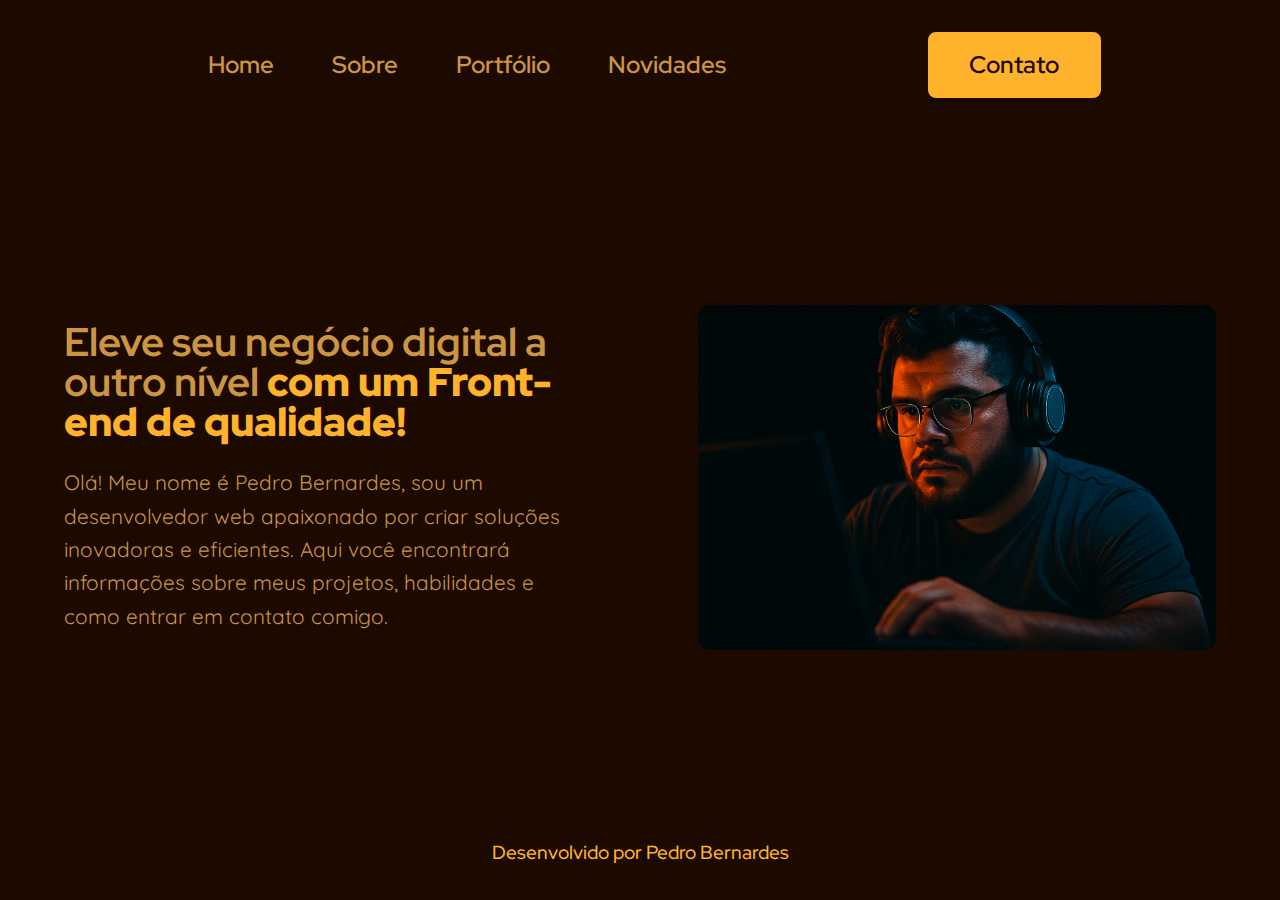
<file: index.html>
<!DOCTYPE html>
<html lang="pt-br">

<head>
    <meta charset="UTF-8">
    <meta name="viewport" content="width=device-width, initial-scale=1.0">
    <link rel="stylesheet" href="styles/styles.css">
    <title>Pedro Bernardes</title>
</head>

<body>
    <header>
        <section class="headerMenu">
            <button class="headerMenu__hamburger" aria-label="Abrir menu">
                <span class="headerMenu__hamburger__bar"></span>
                <span class="headerMenu__hamburger__bar"></span>
                <span class="headerMenu__hamburger__bar"></span>
            </button>

            <nav class="headerMenu__nav" id="main-nav">
                <ul class="headerMenu__list">
                    <li><a href="index.html">Home</a></li>
                    <li><a href="about.html">Sobre</a></li>
                    <li><a href="portfolio.html">Portfólio</a></li>
                    <li><a href="news.html">Novidades</a></li>
                </ul>
            </nav>
            <a class="headerMenu__btnContact" href="contact.html">Contato</a>
        </section>
    </header>

    <main class="index__main">
        <section class="index__main__section">
            <h1 class="index__main__title">Eleve seu negócio digital a outro nível <strong>com um Front-end de
                    qualidade!</strong>
            </h1>
            <p class="index__main__p">Olá! Meu nome é Pedro Bernardes, sou um desenvolvedor web apaixonado por criar
                soluções
                inovadoras e
                eficientes. Aqui você encontrará informações sobre meus projetos, habilidades e como entrar em contato
                comigo.</p>
        </section>
        <img class="index__main__img" src="assets/phb1.PNG" alt="Foto de Pedro Bernardes">
    </main>

    <footer>
        <h3 class="footer__h3">Desenvolvido por Pedro Bernardes</h3>
    </footer>

    <script src="scripts.js"></script>
</body>

</html>
</file>
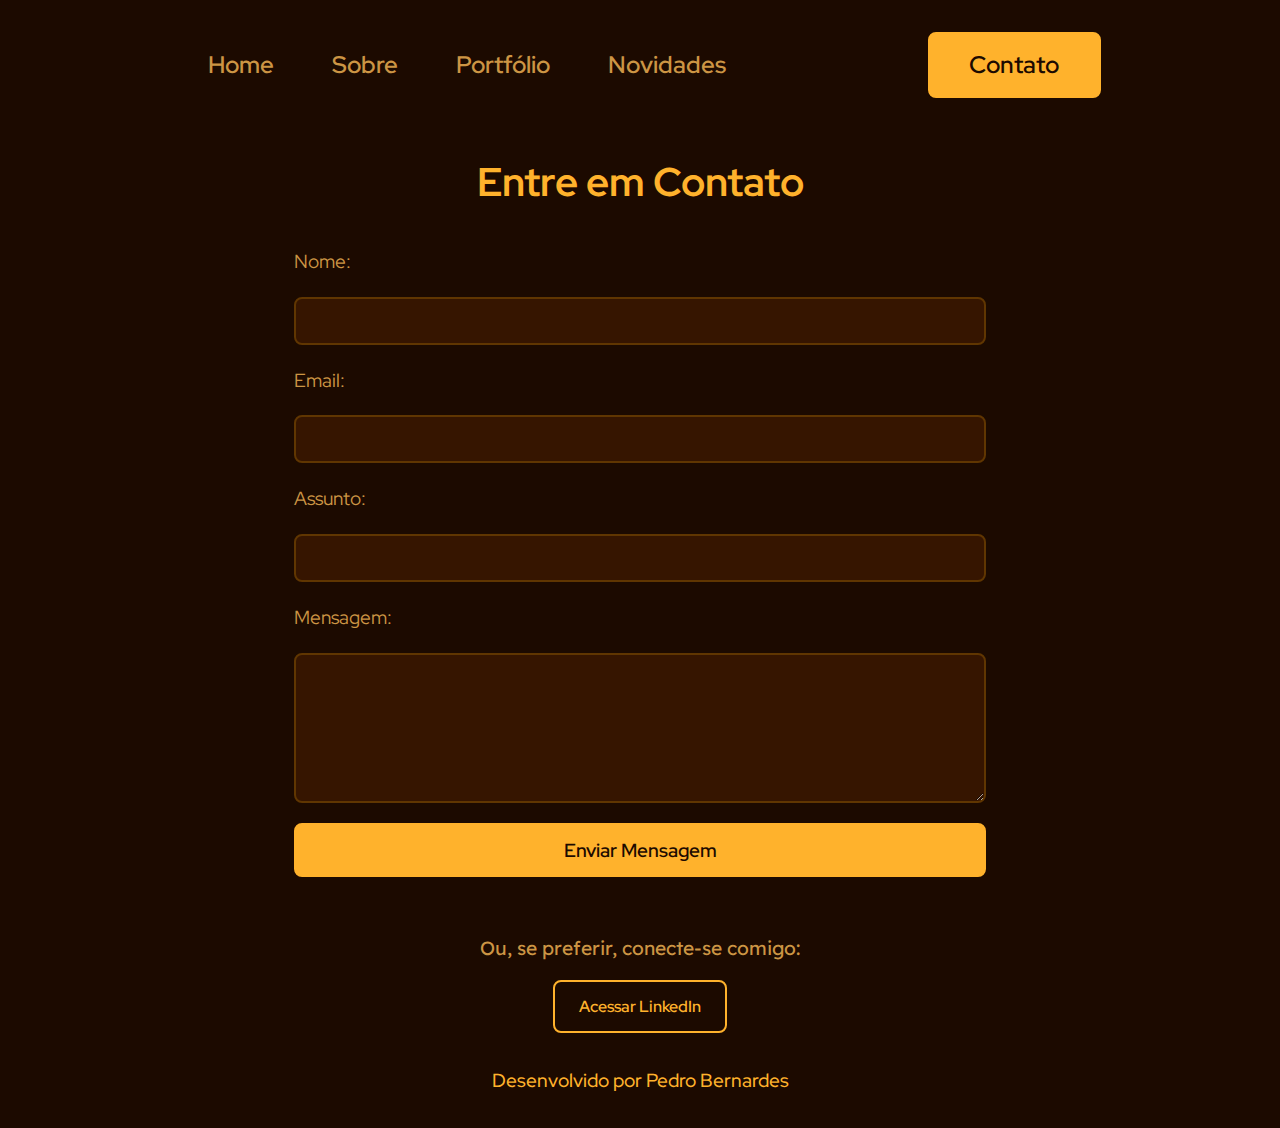
<file: contact.html>
<!DOCTYPE html>
<html lang="pt-br">

<head>
    <meta charset="UTF-8">
    <meta name="viewport" content="width=device-width, initial-scale=1.0">
    <link rel="stylesheet" href="styles/styles.css">
    <title>Contato | Pedro Bernardes</title>
</head>

<body>
    <header>
        <section class="headerMenu">
            <button class="headerMenu__hamburger" aria-label="Abrir menu">
                <span class="headerMenu__hamburger__bar"></span>
                <span class="headerMenu__hamburger__bar"></span>
                <span class="headerMenu__hamburger__bar"></span>
            </button>

            <nav class="headerMenu__nav" id="main-nav">
                <ul class="headerMenu__list">
                    <li><a href="index.html">Home</a></li>
                    <li><a href="about.html">Sobre</a></li>
                    <li><a href="portfolio.html">Portfólio</a></li>
                    <li><a href="news.html">Novidades</a></li>
                </ul>
            </nav>
            <a class="headerMenu__btnContact" href="contact.html">Contato</a>
        </section>
    </header>

    <main class="contact__main">
        <h1 class="contact__main__title">Entre em Contato</h1>

        <form class="contact__form" id="contact-form" action="#" method="POST">
            <label for="name">Nome:</label>
            <input type="text" id="name" name="name">

            <label for="email">Email:</label>
            <input type="email" id="email" name="email">

            <label for="subject">Assunto:</label>
            <input type="text" id="subject" name="subject">

            <label for="message">Mensagem:</label>
            <textarea id="message" name="message"></textarea>

            <button type="submit" class="contact__form__btn">Enviar Mensagem</button>
        </form>

        <section class="contact__linkedin">
            <p>Ou, se preferir, conecte-se comigo:</p>
            <a href="https://www.linkedin.com/in/pedrohmbernardes/" target="_blank"
                class="contact__linkedin__btn">Acessar LinkedIn</a>
        </section>

    </main>

    <footer>
        <h3 class="footer__h3">Desenvolvido por Pedro Bernardes</h3>
    </footer>
    <script src="https://code.jquery.com/jquery-3.6.3.min.js"></script>
    <script src="scripts.js"></script>
</body>

</html>
</file>
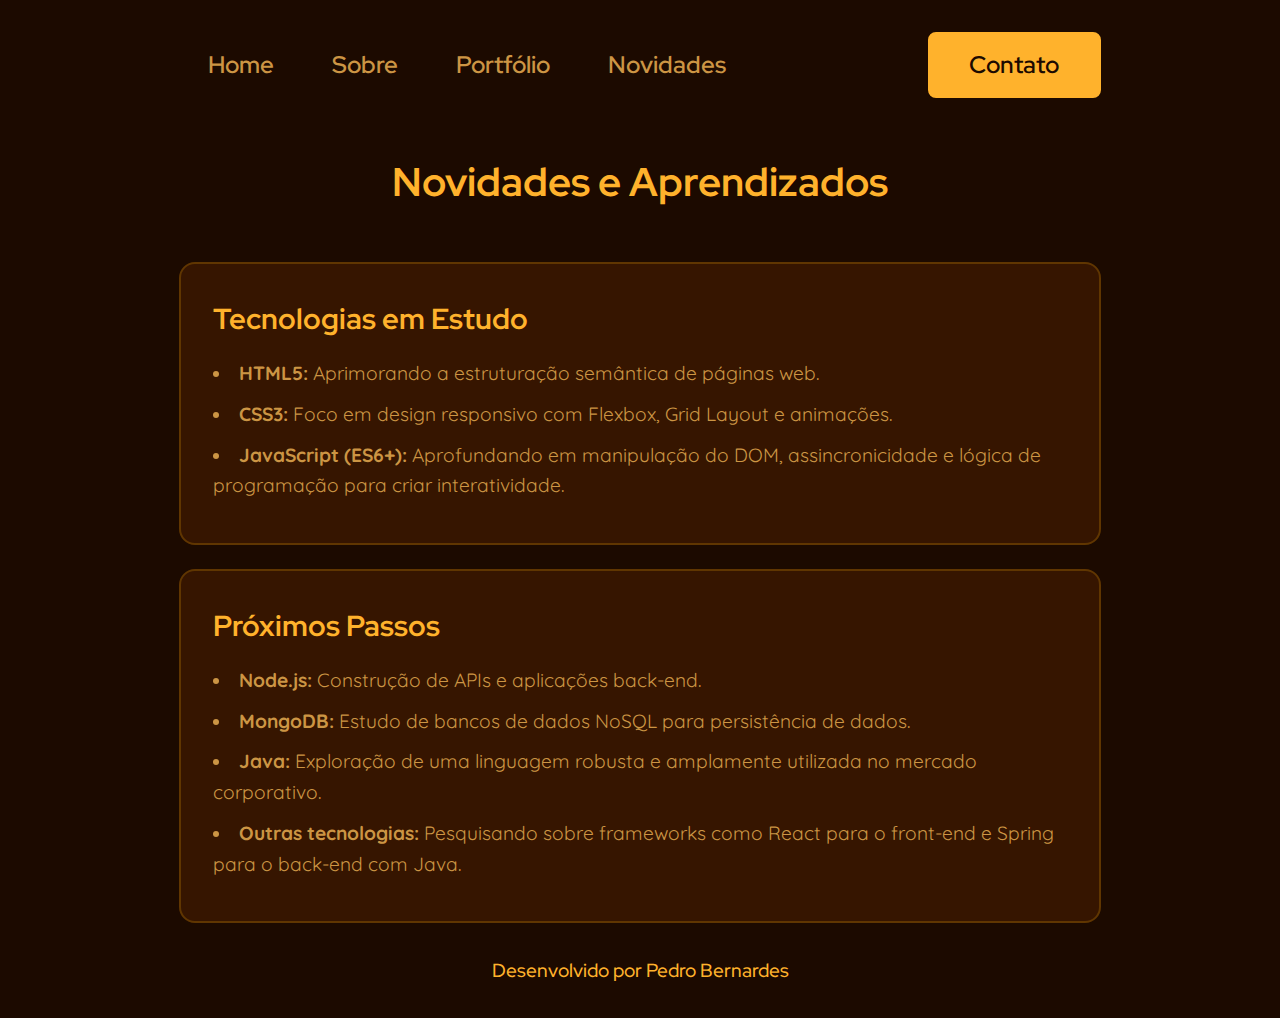
<file: news.html>
<!DOCTYPE html>
<html lang="pt-br">

<head>
    <meta charset="UTF-8">
    <meta name="viewport" content="width=device-width, initial-scale=1.0">
    <link rel="stylesheet" href="styles/styles.css">
    <title>Novidades | Pedro Bernardes</title>
</head>

<body>
    <header>
        <section class="headerMenu">
            <button class="headerMenu__hamburger" aria-label="Abrir menu">
                <span class="headerMenu__hamburger__bar"></span>
                <span class="headerMenu__hamburger__bar"></span>
                <span class="headerMenu__hamburger__bar"></span>
            </button>

            <nav class="headerMenu__nav" id="main-nav">
                <ul class="headerMenu__list">
                    <li><a href="index.html">Home</a></li>
                    <li><a href="about.html">Sobre</a></li>
                    <li><a href="portfolio.html">Portfólio</a></li>
                    <li><a href="news.html">Novidades</a></li>
                </ul>
            </nav>
            <a class="headerMenu__btnContact" href="contact.html">Contato</a>
        </section>
    </header>

    <main class="news__main">
        <h1 class="news__main__title">Novidades e Aprendizados</h1>

        <section class="news__main__section">
            <h2 class="news__main__subtitle">Tecnologias em Estudo</h2>
            <ul class="news__main__list">
                <li><strong>HTML5:</strong> Aprimorando a estruturação semântica de páginas web.</li>
                <li><strong>CSS3:</strong> Foco em design responsivo com Flexbox, Grid Layout e animações.</li>
                <li><strong>JavaScript (ES6+):</strong> Aprofundando em manipulação do DOM, assincronicidade e lógica
                    de programação para criar interatividade.</li>
            </ul>
        </section>

        <section class="news__main__section">
            <h2 class="news__main__subtitle">Próximos Passos</h2>
            <ul class="news__main__list">
                <li><strong>Node.js:</strong> Construção de APIs e aplicações back-end.</li>
                <li><strong>MongoDB:</strong> Estudo de bancos de dados NoSQL para persistência de dados.</li>
                <li><strong>Java:</strong> Exploração de uma linguagem robusta e amplamente utilizada no mercado
                    corporativo.</li>
                <li><strong>Outras tecnologias:</strong> Pesquisando sobre frameworks como React para o front-end e
                    Spring para o back-end com Java.</li>
            </ul>
        </section>

    </main>

    <footer>
        <h3 class="footer__h3">Desenvolvido por Pedro Bernardes</h3>
    </footer>
    <script src="scripts.js"></script>
</body>

</html>
</file>
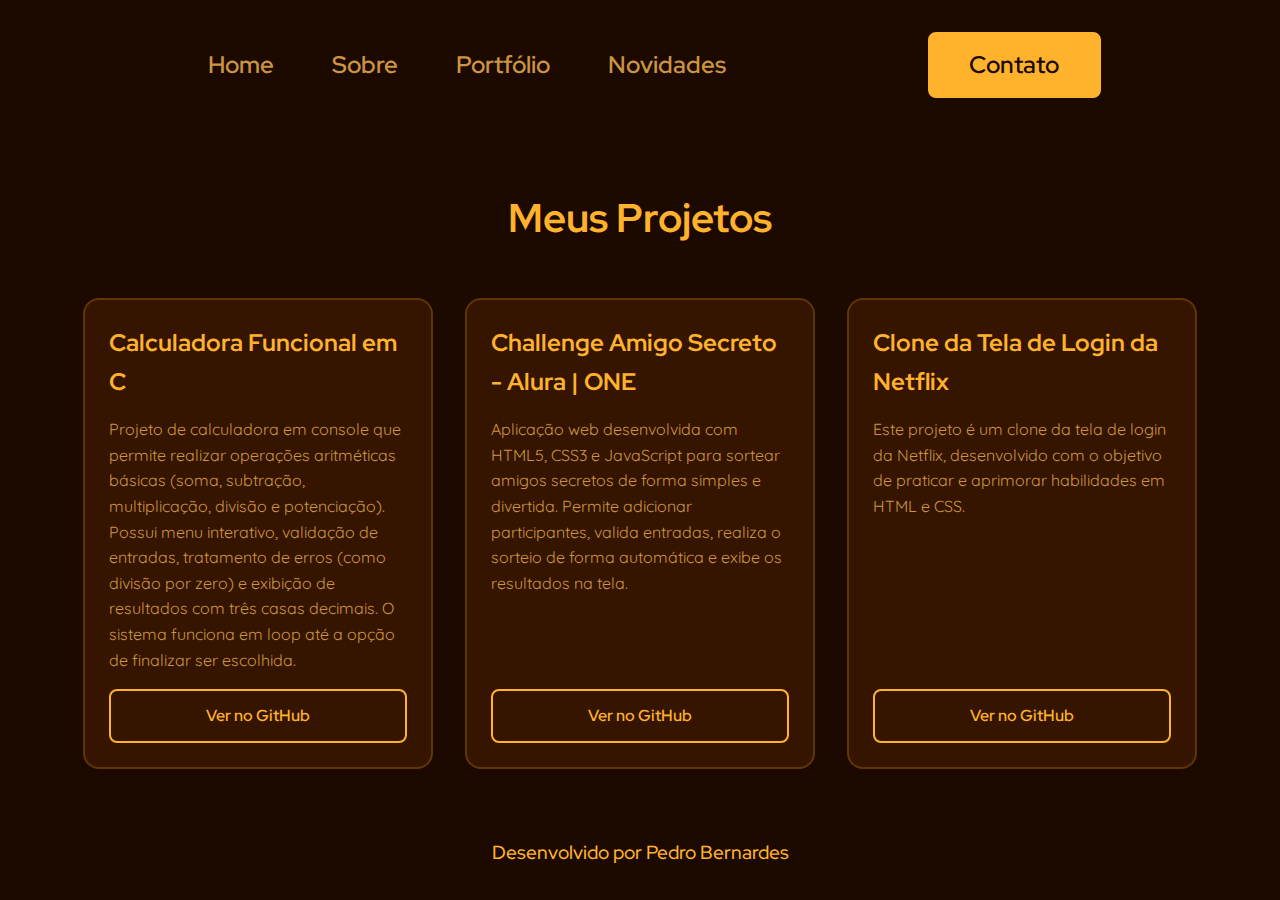
<file: portfolio.html>
<!DOCTYPE html>
<html lang="pt-br">

<head>
    <meta charset="UTF-8">
    <meta name="viewport" content="width=device-width, initial-scale=1.0">
    <link rel="stylesheet" href="styles/styles.css">
    <title>Portfólio | Pedro Bernardes</title>
</head>

<body>
    <header>
        <section class="headerMenu">
            <button class="headerMenu__hamburger" aria-label="Abrir menu">
                <span class="headerMenu__hamburger__bar"></span>
                <span class="headerMenu__hamburger__bar"></span>
                <span class="headerMenu__hamburger__bar"></span>
            </button>

            <nav class="headerMenu__nav" id="main-nav">
                <ul class="headerMenu__list">
                    <li><a href="index.html">Home</a></li>
                    <li><a href="about.html">Sobre</a></li>
                    <li><a href="portfolio.html">Portfólio</a></li>
                    <li><a href="news.html">Novidades</a></li>
                </ul>
            </nav>
            <a class="headerMenu__btnContact" href="contact.html">Contato</a>
        </section>
    </header>

    <main class="portfolio__main">
        <h1 class="portfolio__main__title">Meus Projetos</h1>

        <section class="portfolio__cards-container">
            <article class="portfolio__card">
                <h3 class="portfolio__card__title">Calculadora Funcional em C</h3>
                <p class="portfolio__card__p">Projeto de calculadora em console que permite realizar operações
                    aritméticas básicas (soma, subtração, multiplicação, divisão e potenciação). Possui menu interativo,
                    validação de entradas, tratamento de erros (como divisão por zero) e exibição de resultados com três
                    casas decimais. O sistema funciona em loop até a opção de finalizar ser escolhida.</p>
                <a href="https://github.com/pedrohmbernardes/CalculadoraBasicaFuncionalEmC" target="_blank"
                    class="portfolio__card__btn">Ver no GitHub</a>
            </article>

            <article class="portfolio__card">
                <h3 class="portfolio__card__title">Challenge Amigo Secreto - Alura | ONE</h3>
                <p class="portfolio__card__p">Aplicação web desenvolvida com HTML5, CSS3 e JavaScript para sortear
                    amigos secretos de forma simples e divertida. Permite adicionar participantes, valida entradas,
                    realiza o sorteio de forma automática e exibe os resultados na tela.</p>
                <a href="https://github.com/pedrohmbernardes/challenge-amigo-secreto-ALURA-ONE" target="_blank"
                    class="portfolio__card__btn">Ver no GitHub</a>
            </article>

            <article class="portfolio__card">
                <h3 class="portfolio__card__title">Clone da Tela de Login da Netflix</h3>
                <p class="portfolio__card__p">Este projeto é um clone da tela de login da Netflix, desenvolvido com o
                    objetivo de praticar e aprimorar habilidades em HTML e CSS.</p>
                <a href="https://github.com/pedrohmbernardes/tela-login-clone-netflix" target="_blank"
                    class="portfolio__card__btn">Ver
                    no GitHub</a>
            </article>
        </section>

    </main>

    <footer>
        <h3 class="footer__h3">Desenvolvido por Pedro Bernardes</h3>
    </footer>
    <script src="scripts.js"></script>
</body>

</html>
</file>
<file: styles/styles.css>
/* IMPORTACAO DAS FONTES USADAS NO PROJETO */
@import url('https://fonts.googleapis.com/css2?family=Lexend+Deca:wght@100..900&family=Lexend+Exa:wght@100..900&family=Lexend+Mega:wght@100..900&family=Quicksand:wght@300..700&family=Red+Hat+Display:ital,wght@0,300..900;1,300..900&display=swap');

/* ESTILIZACAO GLOBAL DO PROJETO */
:root {
    --primary-color: #1C0A00;
    --secondary-color: #361500;
    --third-color: #603601;
    --text-color: #CC9544;
    --decoration-color: #FFB22C;

    --font-family-primary: 'Lexend Deca', sans-serif;
    --font-family-secondary: 'Red Hat Display', sans-serif;
    --font-family-tertiary: 'Quicksand', sans-serif;
    --font-family-quaternary: 'Lexend Exa', sans-serif;
    --font-family-quinary: 'Lexend Mega', sans-serif;
}

/* ZERANDO PARAMETROS BASICOS DO DOCUMENTO */
* {
    margin: 0;
    padding: 0;
    box-sizing: border-box;
}

/* ESTILIZACAO DO BODY */
body {
    max-width: 90vw;
    margin: 0 auto;
    font-family: var(--font-family-primary);
    background-color: var(--primary-color);
    color: var(--text-color);
    line-height: 1.6;
    padding-top: 150px;
    min-height: 100vh;
    display: flex;
    flex-direction: column;
}

/* ================================================================================= */
/* ESTILIZACAO DO HEADER */
/* ESTILIZACAO DO MENU PRINCIPAL */
header {
    /* Estilos para fixar o header no topo */
    position: fixed;
    top: 0;
    left: 0;
    width: 100%;
    background-color: var(--primary-color);
    z-index: 1000;
    padding: 0 5vw; /* Alinhando com o max-width do body */
}

.headerMenu {
    display: flex;
    align-items: center;
    justify-content: space-between;
    padding: 32px 0;
    max-width: 90vw;
    margin: 0 auto;
}

.headerMenu__hamburger {
    display: none;
}

.headerMenu__nav {
    width: 50%;
    margin-left: 10%;
}

.headerMenu__list {
    list-style: none;
    display: flex;
    align-items: center;
    justify-content: space-around;
}

.headerMenu__list li a {
    text-decoration: none;
    color: var(--text-color);
    font-family: var(--font-family-secondary);
    font-weight: 600;
    font-size: 1.5rem;
}

.headerMenu__list li a:hover {
    color: var(--decoration-color);
    font-size: 1.8rem;
    transition: 0.3s;
    text-decoration: underline;
}

/* ESTILIZACAO DO BOTAO DE CONTATO */
.headerMenu__btnContact {
    text-decoration: none;
    color: var(--primary-color);
    font-family: var(--font-family-secondary);
    font-weight: 600;
    font-size: 1.5rem;
    width: 15%;
    margin-right: 10%;
    padding: 12px 24px;
    border: 2px solid var(--decoration-color);
    border-radius: 8px;
    text-align: center;
    background-color: var(--decoration-color);   
    cursor: pointer; 
    transition: 0.3s ease;
}

.headerMenu__btnContact:hover {
    transform: translateY(-4px) scale(1.05);
    background-color: var(--text-color);
    color: var(--primary-color);
}

/* ================================================================================= */

/* ESTILIZACAO DO MAIN GLOBAL */
main {
    flex-grow: 1;
}

/* ESTILIZACAO DO MAIN DA PAGINA INDEX*/
.index__main {
    display: flex;
    justify-content: space-between;
    align-items: center;
    width: 100%;
    height: 100%;
}

.index__main__section {
    width: 45%;
    display: flex;
    flex-direction: column;
    gap: 24px;
}

.index__main__title {
    line-height: 2.5rem;
    font-size: 2.5rem;
    font-family: var(--font-family-secondary);
}

.index__main__section > h1 > strong {
    color: var(--decoration-color);
    font-weight: 900;
}

.index__main__p {
    font-family: var(--font-family-tertiary);
    font-size: 1.3rem;
}

.index__main__img {
    width: 45%;
    border-radius: 12px;
}

/* ESTILIZACAO DO MAIN DA PAGINA ABOUT*/
.about__main {
    display: flex;
    align-items: center;
    justify-content: center;
    gap: 128px;
    height: 100%;
}

.about__main__img {
    width: 30%;
    height: auto;
    object-fit: contain;
    border-radius: 24px;
}

.about__main__section {
    width: 50%;
    display: flex;
    flex-direction: column;
    align-items: flex-start;
}

.about__main__title {
    font-size: 2.5rem;
    font-family: var(--font-family-secondary);
    color: var(--decoration-color);
    margin-bottom: 16px;
}

.about__main__p {
    font-family: var(--font-family-tertiary);
    font-size: 1.1rem;
    text-align: justify;
}

/* ================================================================================= */
/* ESTILIZAÇÃO DA PÁGINA DE PORTFÓLIO */
.portfolio__main {
    display: flex;
    flex-direction: column;
    align-items: center;
    gap: 48px;
    height: 100%;
    justify-content: center;
}

.portfolio__main__title {
    font-size: 2.5rem;
    font-family: var(--font-family-secondary);
    color: var(--decoration-color);
}

.portfolio__cards-container {
    display: flex;
    justify-content: center;
    flex-wrap: wrap;
    gap: 32px;
    width: 100%;
}

.portfolio__card {
    background-color: var(--secondary-color);
    border: 2px solid var(--third-color);
    border-radius: 16px;
    width: 350px;
    padding: 24px;
    display: flex;
    flex-direction: column;
    gap: 16px;
    transition: transform 0.3s ease, box-shadow 0.3s ease;
}

.portfolio__card:hover {
    transform: translateY(-8px);
    box-shadow: 0 8px 16px rgba(0, 0, 0, 0.4);
}

.portfolio__card__title {
    font-family: var(--font-family-secondary);
    font-size: 1.5rem;
    color: var(--decoration-color);
}

.portfolio__card__p {
    font-family: var(--font-family-tertiary);
    font-size: 1rem;
    flex-grow: 1; /* Faz o parágrafo ocupar o espaço e alinhar o botão */
}

.portfolio__card__btn {
    text-decoration: none;
    text-align: center;
    padding: 12px;
    border: 2px solid var(--decoration-color);
    border-radius: 8px;
    color: var(--decoration-color);
    font-family: var(--font-family-secondary);
    font-weight: 600;
    transition: background-color 0.3s ease, color 0.3s ease;
}

.portfolio__card__btn:hover {
    background-color: var(--decoration-color);
    color: var(--primary-color);
}

/* ================================================================================= */
/* ESTILIZAÇÃO DA PÁGINA DE NOVIDADES (NEWS) */
.news__main {
    display: flex;
    flex-direction: column;
    align-items: center;
    gap: 24px;
    height: 100%;
    justify-content: center;
}

.news__main__title {
    font-size: 2.5rem;
    font-family: var(--font-family-secondary);
    color: var(--decoration-color);
    margin-bottom: 24px;
}

.news__main__section {
    width: 80%;
    background-color: var(--secondary-color);
    padding: 32px;
    border-radius: 16px;
    border: 2px solid var(--third-color);
}

.news__main__subtitle {
    font-family: var(--font-family-secondary);
    font-size: 1.8rem;
    color: var(--decoration-color);
    margin-bottom: 16px;
}

.news__main__list {
    list-style-position: inside;
    font-size: 1.2rem;
    font-family: var(--font-family-tertiary);
}

.news__main__list li {
    margin-bottom: 10px;
}

/* ================================================================================= */
/* ESTILIZAÇÃO DA PÁGINA DE CONTATO */
.contact__main {
    display: flex;
    flex-direction: column;
    align-items: center;
    gap: 32px;
    height: 100%;
    justify-content: center;
}

.contact__main__title {
    font-size: 2.5rem;
    font-family: var(--font-family-secondary);
    color: var(--decoration-color);
}

.contact__form {
    display: flex;
    flex-direction: column;
    width: 60%;
    gap: 20px;
}

.contact__form label {
    font-family: var(--font-family-secondary);
    font-size: 1.2rem;
}

.contact__form input,
.contact__form textarea {
    background-color: var(--secondary-color);
    border: 2px solid var(--third-color);
    border-radius: 8px;
    padding: 12px;
    font-size: 1rem;
    color: var(--text-color);
    font-family: var(--font-family-tertiary);
}

.contact__form input:focus,
.contact__form textarea:focus {
    outline: none;
    border-color: var(--decoration-color);
}

.contact__form textarea {
    resize: vertical;
    min-height: 150px;
}

.contact__form__btn {
    padding: 12px 24px;
    border: 2px solid var(--decoration-color);
    border-radius: 8px;
    background-color: var(--decoration-color);   
    color: var(--primary-color);
    font-family: var(--font-family-secondary);
    font-weight: 600;
    font-size: 1.2rem;
    cursor: pointer; 
    transition: 0.3s ease;
}

.contact__form__btn:hover {
    transform: translateY(-4px) scale(1.05);
    background-color: var(--text-color);
}

.contact__linkedin {
    text-align: center;
    margin-top: 24px;
}

.contact__linkedin p {
    font-size: 1.2rem;
    margin-bottom: 16px;
}

.contact__linkedin__btn {
    text-decoration: none;
    display: inline-block;
    padding: 12px 24px;
    border: 2px solid var(--decoration-color);
    border-radius: 8px;
    color: var(--decoration-color);
    font-family: var(--font-family-secondary);
    font-weight: 600;
    transition: background-color 0.3s ease, color 0.3s ease;
}

.contact__linkedin__btn:hover {
    background-color: var(--decoration-color);
    color: var(--primary-color);
}

/* ================================================================================= */

/* ESTILIZACAO DO FOOTER */
.footer__h3 {
    text-align: center;
    padding: 32px 0;
    font-family: var(--font-family-secondary);
    font-weight: 500;
    font-size: 1.2rem;
    color: var(--decoration-color);
}

/* =================== LAYOUT RESPONSIVO PARA DISPOSITIVOS MÓVEIS ================== */
/* ================================================================================= */
@media (max-width: 850px) {

    /* --- AJUSTES GLOBAIS --- */
    body {
        padding-top: 100px; /* Reduz padding do topo para um header mais simples */
        max-width: 80vw;
    }

    .index__main__title, .about__main__title, .portfolio__main__title, .news__main__title, .contact__main__title {
        font-size: 1.8rem;
        text-align: center;
    }

    .index__main__p, .about__main__p {
        font-size: 1rem;
        text-align: center;
    }

    /* --- HEADER E NOVO MENU HAMBURGER --- */
    header {
        padding: 0 5vw;
    }

    .headerMenu {
        flex-direction: row;
        justify-content: space-between;
        align-items: center;
        padding: 20px 0;
        margin-bottom: 0;
    }

    /* ESTILO DO BOTÃO HAMBURGER */
    .headerMenu__hamburger {
        display: flex;
        flex-direction: column;
        justify-content: space-around;
        width: 30px;
        height: 25px;
        background: transparent;
        border: none;
        cursor: pointer;
        padding: 0;
        z-index: 1001;
    }

    .headerMenu__hamburger__bar {
        width: 30px;
        height: 3px;
        background-color: var(--decoration-color);
        border-radius: 5px;
        transition: all 0.3s linear;
    }

    /* NAVEGAÇÃO ESCONDIDA POR PADRÃO */
    .headerMenu__nav {
        display: flex;
        flex-direction: column;
        justify-content: center;
        align-items: center;
        gap: 40px;
        background-color: var(--primary-color);
        position: fixed;
        top: 0;
        left: -100%;
        width: 100%;
        height: 100vh;
        transition: left 0.3s ease-in-out;
        z-index: 1000;
    }

    /* ESTILO DA NAVEGAÇÃO QUANDO ATIVA (VISÍVEL) */
    .headerMenu__nav.active {
        left: 0;
    }

    .headerMenu__list {
        flex-direction: column;
        gap: 30px;
    }

    .headerMenu__list li a {
        font-size: 2rem;
    }

    /* BOTÃO DE CONTATO */
    .headerMenu__btnContact {
        width: auto;
        margin-right: 0;
        padding: 8px 16px;
        z-index: 1001;
        transition: all 0.3s ease;
    }
    
    .headerMenu__btnContact a {
        font-size: 1rem;
    }
    
    .headerMenu__btnContact.active {
        opacity: 0;
        visibility: hidden;
    }
    

    /* --- AJUSTES DAS PÁGINAS (Mantidos do passo anterior) --- */
    .index__main { flex-direction: column-reverse; gap: 32px; }
    .index__main__section, .index__main__img { width: 100%; }
    .about__main { flex-direction: column; gap: 32px; }
    .about__main__img, .about__main__section { width: 100%; }
    .about__main__p { width: 100%; text-align: justify; }
    .portfolio__card { width: 100%; }
    .news__main__section { width: 100%; padding: 24px; }
    .news__main__subtitle { font-size: 1.5rem; }
    .news__main__list { font-size: 1rem; }
    .contact__form { width: 100%; }
}
</file>
